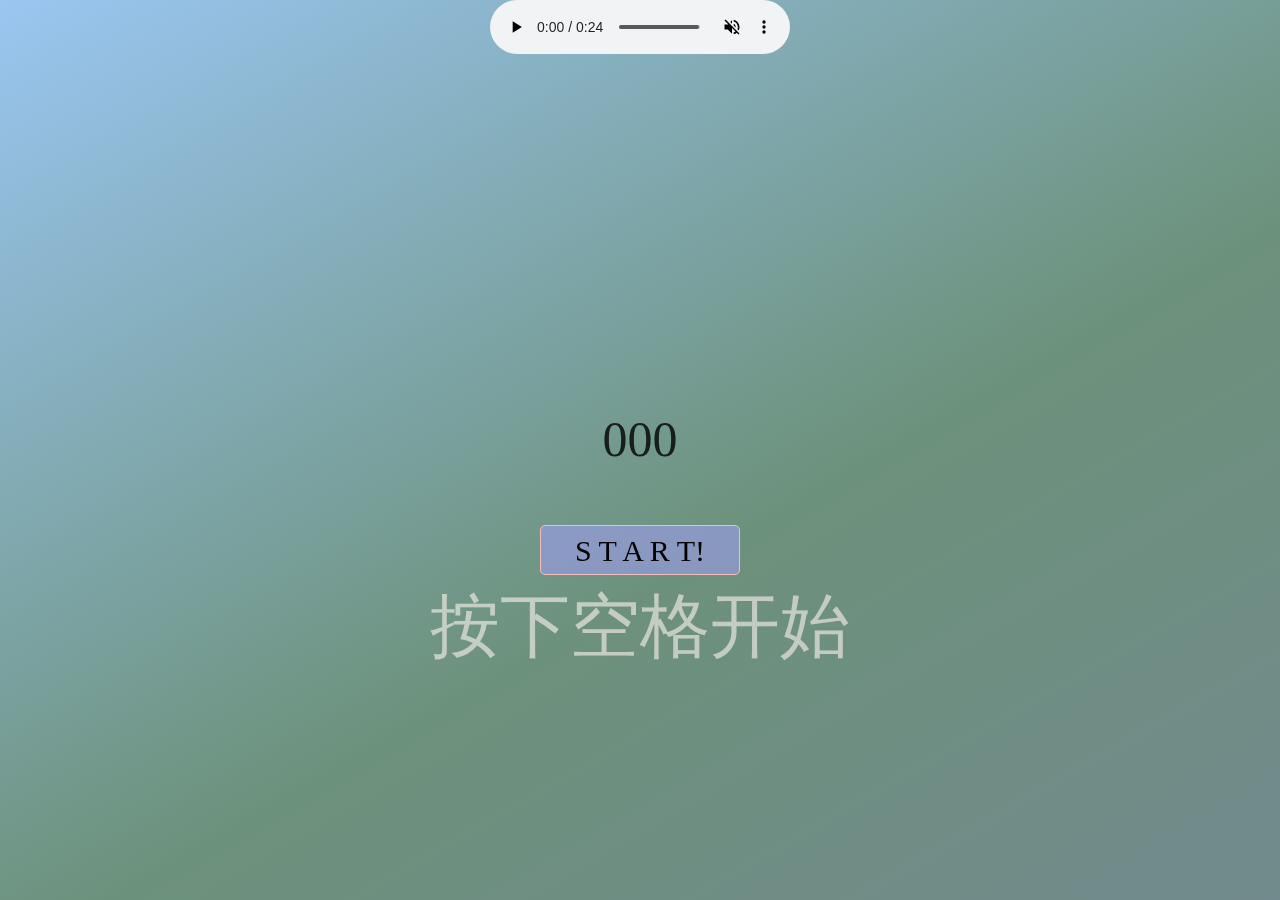
<file: index.html>
<!DOCTYPE html>
<html lang="en">

<head>
    <meta charset="UTF-8">
    <meta http-equiv="X-UA-Compatible" content="IE=edge">
    <meta name="viewport" content="width=device-width, initial-scale=1.0">
    <title>一组项目</title>

    <style>
        * {
            margin: 0;
            padding: 0;
            box-sizing: border-box;
        }
        
        body {
            width: 100%;
            height: 100%;
            /* overflow: hidden; */
        }
        
        .main {
            /* main的宽高在common.js里自适应, 易改游戏区 */
            position: relative;
            display: flex;
            flex-flow: row wrap;
            align-items: stretch;
            overflow: hidden;
            background-image: linear-gradient(150deg, #9ac6f1, #6c917b, #748794, #a58b88, #dfb1f3);
            background-size: 400%;
            animation: bganimation 5s infinite;
        }
        
        .main button {
            opacity: 0;
        }
        
        @keyframes bganimation {
            0% {
                background-position: 0% 50%;
            }
            50% {
                background-position: 100% 50%;
            }
            100% {
                background-position: 0% 50%;
            }
        }
        
        .audio_part {
            display: block;
            position: fixed;
            top: 0;
            left: 50%;
            transform: translateX(-50%);
            z-index: 3;
        }
        
        .start {
            position: fixed;
            top: 400px;
            left: 50%;
            width: 200px;
            height: 200px;
            text-align: center;
            transform: translateX(-100px);
            /* background-color: green; */
            z-index: 3;
        }
        
        .start .score {
            display: block;
            margin-top: 10px;
            width: 100%;
            height: 50%;
            font-size: 50px;
            opacity: .8;
        }
        
        .start .btn {
            display: block;
            margin-top: 15px;
            width: 100%;
            height: 50px;
            line-height: 50px;
            border: 1px solid rgb(243, 188, 188);
            border-radius: 5px;
            font-size: 30px;
            background-color: rgba(157, 157, 236, .6);
        }
        
        .start .space {
            display: block;
            position: absolute;
            top: 180px;
            left: 50%;
            transform: translateX(-50%);
            width: 600px;
            height: 100px;
            text-align: center;
            font-size: 70px;
            color: seashell;
            opacity: 0.6;
        }
    </style>

    <link rel="stylesheet" href="yy.css">
    <link rel="stylesheet" href="lyk.css">
    <link rel="shortcut icon" href="#" />
    <!-- <script src="snap.svg-min.js"></script> -->
    </style>
</head>


<body>
    <div class="main">
        <button class="yy1" name="点击圆下落">yy1    点击圆下落</button>
        <button class="lyk1" name="点击出现圆点并消失">lyk1    点击出现圆点并消失。。。。。</button>
        <button class="yy2" name='抖动字符1'>yy2[0] 字体抖动1    duang~。。。</button>
        <button class="yy2" name='抖动字符2'>yy2[1] 字体抖动2    铛。。。。</button>
        <button class="yy2" name='抖动字符3'>yy2[2] 字体抖动3    🎶。。。。</button>
        <button class="yy3">yy3【0】 背景切换    窗帘效果。。。。</button>
        <button class="yy3">yy3【1】 背景切换    放大。。。。</button>
        <button class="lyk2">lyk2 视觉放大框。。。。。.。。。。。。</button>
        <div class="chars">
            <span class="yy2_char">duang~</span>
            <span class="yy2_char" style="top: 200px;
            left: 300px;">铛</span>
            <span class="yy2_char" style="top: 400px;
            left: -100px;">🎶</span>
        </div>
    </div>

    <!-- 这里是shade遮罩背景的DOM -->
    <div id="shade">
        <span></span><span></span><span></span>
    </div>

    <!-- 播放设置 -->
    <div class="audio_part">
        <audio class="bgm" src="bgm.m4a" @play="play" @pause="pause" muted="muted" controls autoplay loop></audio>
        <audio class="na" src="na.m4a"></audio>
        <audio class="ya" src="miuu.m4a"></audio>
        <audio class="duang" src="a3.wav"></audio>
        <audio class="duang" src="铛.wav"></audio>
        <audio class="duang" src="te.m4a"></audio>
        <audio class="haa audio_shade" src="ha.m4a"></audio>
        <audio class="maa audio_shade" src="maa.m4a"></audio>
        <audio class="clapping" src="掌声.mp3"></audio>
    </div>

    <!-- start -->
    <div class="start">
        <span class="score">000</span>
        <botton class="btn">S T A R T!</botton>
        <span class="space">按下空格开始</span>
    </div>

    <!-- {yy1: 掉落圆; lyk1: 出现圆并消失; yy2: 字体抖动; bing1: 烟花绽放} -->
    <script src="common.js"></script>
    <script src="yy1.js"></script>
    <script src="lyk1.js"></script>
    <script src="yy2.js"></script>
    <script src="yy_shade.js"></script>
    <script src="lyk2.js"></script>

    <script>
        let startPart = document.querySelector('.start');
        let audio_bgm = document.querySelector('.bgm');
        startPart.addEventListener('click', function() {
            this.style.display = 'none';
            audio_bgm.play();
        });

        document.addEventListener('keyup', function(e) {
            // 空格ASCII码=32
            if (e.keyCode === 32) {
                startPart.style.display = 'none';
                audio_bgm.play();
            }
        });
    </script>
</body>

</html>
</file>
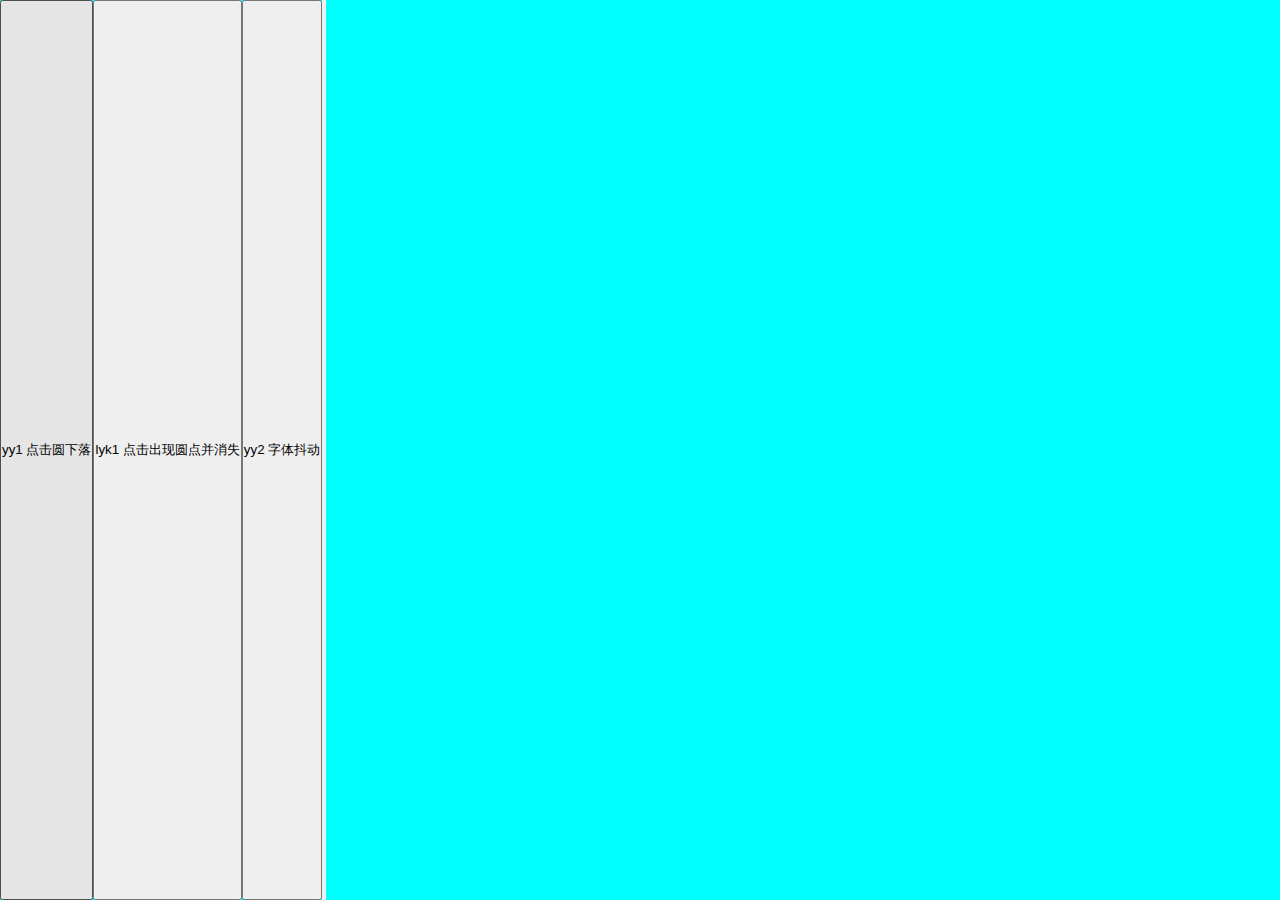
<file: yy_demo.html>
<!DOCTYPE html>
<html lang="en">

<head>
    <meta charset="UTF-8">
    <meta http-equiv="X-UA-Compatible" content="IE=edge">
    <meta name="viewport" content="width=device-width, initial-scale=1.0">
    <title>Document</title>

    <style>
        * {
            margin: 0;
            padding: 0;
        }
        
        *,
        *::before,
        *::after {
            box-sizing: border-box;
        }
        
        .main {
            position: relative;
            width: 100%;
            height: 100%;
            display: flex;
            flex-flow: row wrap;
            align-items: stretch;
            background-color: rgb(245, 245, 191);
            overflow: hidden;
        }
    </style>

    <link rel="stylesheet" href="yy.css">
    <!-- <link rel="stylesheet" href="lyk1.css"> -->

    <!-- <script src="snap.svg-min.js"></script> -->

</head>

<body>
    <div class="main" style="background-color: aqua;">
        <button class="yy1" name="点击圆下落">yy1 点击圆下落</button>
        <button class="lyk1" name="点击出现圆点并消失">lyk1 点击出现圆点并消失</button>
        <button class="yy2" name='抖动字符'>yy2 字体抖动</button>
        <button class=""></button>
        <span class="yy2_char">duang~</span>
        <span></span>
        <span></span>
    </div>
    <!-- {yy1: 掉落圆; lyk1: 出现圆并消失; yy2: 字体抖动; bing1: 烟花绽放} -->
    <script src="common.js"></script>
    <script src="yy1.js"></script>
    <script src="lyk1.js"></script>
    <script src="yy2.js"></script>


</body>

</html>
</file>
<file: yy.css>
.newCircle {
    position: absolute;
    width: 150px;
    height: 150px;
    border-radius: 50%;
}


/* 抖动字符部分 */

.yy2_char {
    display: none;
    position: absolute;
    top: 400px;
    left: 500px;
    /* background-color: pink; */
    text-align: center;
    font-size: 120px;
    font-family: 'Gilda Display', serif;
    width: 100%;
    height: 120px;
    margin: auto;
    animation: noise 1s linear infinite;
}

@keyframes noise {
    0%,
    3%,
    5%,
    42%,
    44%,
    100% {
        opacity: .8;
        transform: scaleY(1);
    }
    4.3% {
        opacity: .7;
        transform: scaleY(1.7);
    }
    43% {
        opacity: .3;
        transform: scaleX(1.5);
    }
}


/* shade遮罩部分 */

#shade {
    position: fixed;
    top: 0;
    left: 0;
    width: 0;
    height: 0;
}

#shade span {
    position: absolute;
    top: 0;
    left: 0;
    display: block;
    width: 400vh;
    height: 400vh;
    border-radius: 50%;
    background-color: rgb(68, 189, 38);
    transform-origin: bottom left;
    transform: scale(0);
    transition: all 1s ease-in-out;
    transform: rotate(90deg);
}

#shade span:nth-child(1) {
    background-color: rgb(243, 200, 200);
    /* transform: rotate(-90deg); */
    transition-delay: 0.2s;
}

#shade span:nth-child(2) {
    background-color: rgb(183, 168, 238);
    /* transform: rotate(-90deg); */
    transition-delay: 0.1s;
}

#shade span:nth-child(3) {
    background-color: rgb(114, 109, 109);
    /* transform: rotate(-90deg); */
    transition-delay: 0s;
}


/* active为第一个动画状态事件 */

#shade.active span {
    transform: rotate(-90deg);
}

.main.active {
    background-color: rgb(67, 68, 70);
    background-image: none;
}


/* enlarge为第二个动画状态事件 */

#shade.enlarge span {
    transform: scale(1);
}
</file>
<file: lyk.css>
* {
    margin: 0;
    padding: 0;
}

body {
    width: 100vw;
    height: 100vh;
    overflow: hidden;
    position: relative;
    background-color: orange;
}

button {
    position: relative;
    z-index: 3;
}

.rect1 {
    position: absolute;
    box-sizing: border-box;
    top: 50%;
    left: 50%;
    transform: translateX(-50%) translateY(-50%);
    width: 10vw;
    height: 10vh;
    border: 0px solid #ffd666;
    border-radius: 20px;
    animation: kuo 1s 1;
}

.rect2 {
    position: absolute;
    box-sizing: border-box;
    top: 50%;
    left: 50%;
    transform: translateX(-50%) translateY(-50%);
    width: 10vw;
    height: 10vh;
    border: 0px solid #faad14;
    animation: kuo 1.2s 1;
    border-radius: 20px;
}

.rect3 {
    position: absolute;
    box-sizing: border-box;
    top: 50%;
    left: 50%;
    transform: translateX(-50%) translateY(-50%);
    width: 10vw;
    height: 10vh;
    border: 0px solid #ad6800;
    animation: kuo 1.4s 1;
    border-radius: 20px;
}

.rect4 {
    position: absolute;
    box-sizing: border-box;
    top: 50%;
    left: 50%;
    transform: translateX(-50%) translateY(-50%);
    width: 10vw;
    height: 10vh;
    border: 0px solid #613400;
    animation: kuo 1.6s 1;
    border-radius: 20px;
}

@keyframes kuo {
    1% {
        border-width: 40px;
    }
    100% {
        width: 120vw;
        height: 120vh;
        border-width: 50px;
    }
}
</file>
